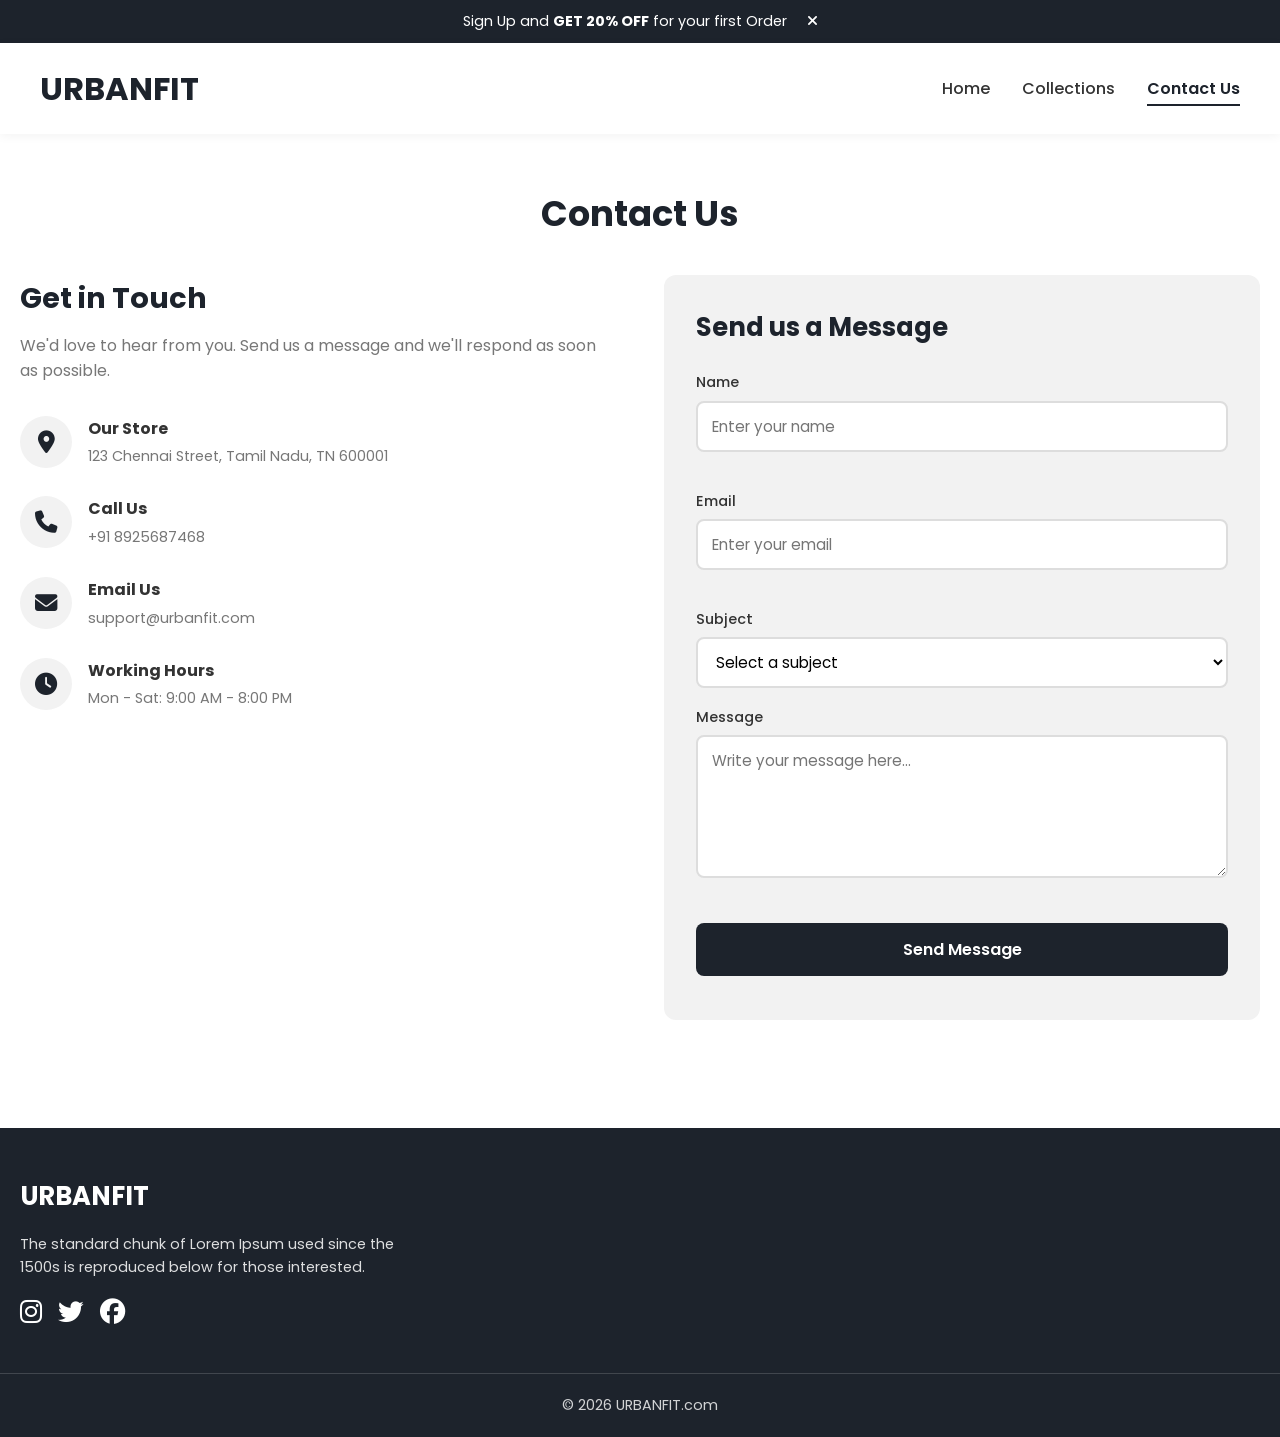
<file: contact.html>
<!DOCTYPE html>
<html lang="en">
<head>
    <meta charset="UTF-8">
    <meta name="viewport" content="width=device-width, initial-scale=1.0">
    <title>URBANFIT - Contact Us</title>
    <link rel="stylesheet" href="style.css">
    <link rel="preconnect" href="https://fonts.googleapis.com">
    <link rel="preconnect" href="https://fonts.gstatic.com" crossorigin>
    <link href="https://fonts.googleapis.com/css2?family=Poppins:wght@400;500;600;700&display=swap" rel="stylesheet">
    <link rel="stylesheet" href="https://cdnjs.cloudflare.com/ajax/libs/font-awesome/6.4.2/css/all.min.css">
</head>
<body>

    <!-- OFFER BAR -->
    <div class="offer-bar" id="offerBar">
        <p>Sign Up and <b>GET 20% OFF</b> for your first Order
            <i id="offerClose" class="fa-solid fa-xmark"></i>
        </p>
    </div>

    <!-- NAVBAR -->
    <nav class="navbar">
        <h1 class="navbar-title">URBANFIT</h1>
        <div class="navbar-links">
            <p class="navbar-link"><a href="index.html">Home</a></p>
            <p class="navbar-link"><a href="collections.html">Collections</a></p>
            <p class="navbar-link"><a href="contact.html" class="active">Contact Us</a></p>
        </div>
        <div class="navbar-menu-toggle">
            <i id="sideNavbarActivate" class="fa-solid fa-bars"></i>
        </div>
    </nav>

    <!-- SIDE NAVBAR (Mobile) -->
    <div class="side-navbar" id="sideNavbar">
        <p class="side-navbar-close"><i id="sideNavbarClose" class="fa-solid fa-xmark"></i></p>
        <div class="side-navbar-links">
            <p class="side-navbar-link"><a href="index.html">Home</a></p>
            <p class="side-navbar-link"><a href="collections.html">Collections</a></p>
            <p class="side-navbar-link"><a href="contact.html">Contact Us</a></p>
        </div>
    </div>

    <div class="container">

        <h1 class="page-title">Contact Us</h1>

        <div class="contact-layout">

            <!-- CONTACT INFO -->
            <div class="contact-info">
                <h2>Get in Touch</h2>
                <p class="contact-description">We'd love to hear from you. Send us a message and we'll respond as soon as possible.</p>

                <div class="contact-item">
                    <i class="fa-solid fa-location-dot"></i>
                    <div>
                        <h4>Our Store</h4>
                        <p>123 Chennai Street, Tamil Nadu, TN 600001</p>
                    </div>
                </div>

                <div class="contact-item">
                    <i class="fa-solid fa-phone"></i>
                    <div>
                        <h4>Call Us</h4>
                        <p>+91 8925687468</p>
                    </div>
                </div>


                <div class="contact-item">
                    <i class="fa-solid fa-envelope"></i>
                    <div>
                        <h4>Email Us</h4>
                        <p>support@urbanfit.com</p>
                    </div>
                </div>

                <div class="contact-item">
                    <i class="fa-solid fa-clock"></i>
                    <div>
                        <h4>Working Hours</h4>
                        <p>Mon - Sat: 9:00 AM - 8:00 PM</p>
                    </div>
                </div>
            </div>

            <!-- CONTACT FORM -->
            <div class="contact-form-container">
                <h2>Send us a Message</h2>

                <form id="contactForm" novalidate>
                    <div class="form-group">
                        <label for="name">Name</label>
                        <input type="text" id="name" placeholder="Enter your name">
                        <span class="error-message" id="nameError"></span>
                    </div>

                    <div class="form-group">
                        <label for="email">Email</label>
                        <input type="email" id="email" placeholder="Enter your email">
                        <span class="error-message" id="emailError"></span>
                    </div>

                    <div class="form-group">
                        <label for="subject">Subject</label>
                        <select id="subject">
                            <option value="">Select a subject</option>
                            <option value="order">Order Support</option>
                            <option value="product">Product Question</option>
                            <option value="returns">Returns & Refunds</option>
                            <option value="other">Other</option>
                        </select>
                    </div>

                    <div class="form-group">
                        <label for="message">Message</label>
                        <textarea id="message" rows="5" placeholder="Write your message here..."></textarea>
                        <span class="error-message" id="messageError"></span>
                    </div>

                    <button type="submit" class="submit-btn">Send Message</button>
                    <span class="success-message" id="formSuccess"></span>
                </form>
            </div>

        </div>

    </div>

    <!-- FOOTER -->
    <div class="footer">
        <div class="footer-container">
            <div class="footer-box">
                <h2>URBANFIT</h2>
                <p>The standard chunk of Lorem Ipsum used since the 1500s is reproduced below for those interested.</p>
                <div class="footer-icon-container">
                    <i class="fa-brands fa-instagram"></i>
                    <i class="fa-brands fa-twitter"></i>
                    <i class="fa-brands fa-facebook"></i>
                </div>
            </div>
        </div>
        <p class="footer-subtitle">&copy; 2026 URBANFIT.com</p>
    </div>

    <script src="script.js"></script>
</body>
</html>
</file>
<file: style.css>
/* ===== RESET & BASE ===== */
* {
    margin: 0;
    padding: 0;
    box-sizing: border-box;
}

:root {
    --primary: #1d232c;
    --accent: #f2f2f2;
    --green: #1d232c;
    --text: #333;
    --text-light: #777;
    --border: #ddd;
    --shadow: 0 4px 16px rgba(0, 0, 0, 0.08);
    --radius: 12px;
    --transition: 0.3s ease;
}

html {
    scroll-behavior: smooth;
}

body {
    font-family: 'Poppins', sans-serif;
    color: var(--text);
    background: #fff;
    line-height: 1.6;
    overflow-x: hidden;
}

a {
    text-decoration: none;
    color: inherit;
}

img {
    max-width: 100%;
    display: block;
}

button {
    cursor: pointer;
    border: none;
    font-family: inherit;
    transition: var(--transition);
}

/* ===== OFFER BAR ===== */
.offer-bar {
    background: var(--primary);
    color: #fff;
    text-align: center;
    padding: 10px 20px;
    font-size: 0.9rem;
    transition: all 0.4s ease;
}

.offer-bar.hidden {
    display: none;
}

.offer-bar i {
    margin-left: 16px;
    cursor: pointer;
    font-size: 0.95rem;
}

.offer-bar i:hover {
    opacity: 0.7;
}

/* ===== NAVBAR ===== */
.navbar {
    display: flex;
    align-items: center;
    justify-content: space-between;
    padding: 20px 40px;
    background: #fff;
    position: sticky;
    top: 0;
    z-index: 100;
    box-shadow: 0 2px 10px rgba(0, 0, 0, 0.05);
}

.navbar-title {
    font-size: 2rem;
    font-weight: 700;
    color: var(--primary);
}

.navbar-links {
    display: flex;
    gap: 32px;
}

.navbar-link a {
    font-size: 1rem;
    font-weight: 500;
    color: var(--text);
    padding-bottom: 4px;
    position: relative;
}

.navbar-link a::after {
    content: '';
    position: absolute;
    bottom: -2px;
    left: 0;
    width: 0;
    height: 2px;
    background: var(--primary);
    transition: width var(--transition);
}

.navbar-link a:hover::after,
.navbar-link a.active::after {
    width: 100%;
}

.navbar-link a.active {
    color: var(--primary);
    font-weight: 600;
}

.navbar-menu-toggle {
    font-size: 1.6rem;
    cursor: pointer;
    display: none;
}

/* ===== SIDE NAVBAR ===== */
.side-navbar {
    position: fixed;
    top: 0;
    left: -60%;
    width: 55%;
    height: 100%;
    background: var(--primary);
    color: #fff;
    padding: 30px 40px;
    z-index: 200;
    transition: left 0.4s ease;
}

.side-navbar.open {
    left: 0;
}

.side-navbar-close {
    text-align: right;
    font-size: 1.5rem;
    cursor: pointer;
    margin-bottom: 30px;
}

.side-navbar-links {
    display: flex;
    flex-direction: column;
    gap: 24px;
}

.side-navbar-link a {
    color: #fff;
    font-size: 1.1rem;
}

.side-navbar-link a:hover {
    text-decoration: underline;
}

/* ===== CONTAINER ===== */
.container {
    max-width: 1280px;
    margin: 0 auto;
    padding: 20px;
}

.section {
    margin: 48px 0;
}

.section-title {
    font-size: 1.8rem;
    font-weight: 600;
    color: var(--primary);
    margin-bottom: 24px;
}

.page-title {
    font-size: 2.2rem;
    font-weight: 700;
    color: var(--primary);
    text-align: center;
    margin: 32px 0;
}

/* ===== SLIDER ===== */
.slider {
    position: relative;
    border-radius: var(--radius);
    overflow: hidden;
    background: var(--primary);
    min-height: 420px;
}

.slider-images {
    position: relative;
    height: 100%;
}

.slide {
    position: relative;
    display: none;
    height: 100%;
    min-height: 420px;
}

.slide.active {
    display: block;
}

.slide img {
    width: 100%;
    height: 100%;
    min-height: 420px;
    object-fit: cover;
    opacity: 0.5;
}

.slider-content {
    position: absolute;
    top: 50%;
    left: 50%;
    transform: translate(-50%, -50%);
    text-align: center;
    color: #fff;
    z-index: 2;
    padding: 20px;
}

.slider-content h1 {
    font-size: 3rem;
    font-weight: 600;
    margin-bottom: 8px;
}

.slider-content h3 {
    font-size: 2rem;
    font-weight: 700;
    margin-bottom: 24px;
}

.slider-content button,
.limited-offer-text button,
.news button {
    background: #fff;
    color: var(--primary);
    padding: 12px 28px;
    border-radius: 4px;
    font-size: 1rem;
    font-weight: 600;
}

.slider-content button:hover,
.limited-offer-text button:hover,
.news button:hover {
    background: var(--primary);
    color: #fff;
    transform: translateY(-2px);
}

.slider-left-button,
.slider-right-button {
    position: absolute;
    top: 50%;
    transform: translateY(-50%);
    z-index: 3;
    font-size: 2rem;
    color: #fff;
    background: rgba(0, 0, 0, 0.3);
    width: 48px;
    height: 48px;
    border-radius: 50%;
    display: flex;
    align-items: center;
    justify-content: center;
    cursor: pointer;
    transition: var(--transition);
}

.slider-left-button {
    left: 16px;
}

.slider-right-button {
    right: 16px;
}

.slider-left-button:hover,
.slider-right-button:hover {
    background: rgba(0, 0, 0, 0.6);
}

/* ===== BRANDS ===== */
.brands {
    display: grid;
    grid-template-columns: repeat(6, 1fr);
    gap: 16px;
    margin-top: 8px;
}

.brands-item {
    text-align: center;
    background: var(--accent);
    border-radius: var(--radius);
    padding: 24px 16px;
    transition: var(--transition);
}

.brands-item:hover {
    transform: translateY(-4px);
    box-shadow: var(--shadow);
}

.brands-item i {
    font-size: 2.4rem;
    color: var(--primary);
    margin-bottom: 8px;
}

.brands-item p {
    font-weight: 600;
    font-size: 0.95rem;
}

/* ===== SERVICES ===== */
.service-header {
    display: flex;
    justify-content: space-between;
    align-items: flex-end;
    margin-bottom: 32px;
    gap: 24px;
}

.service-header h2 {
    font-size: 1.8rem;
    color: var(--primary);
}

.service-header p {
    max-width: 400px;
    color: var(--text-light);
    font-size: 0.9rem;
}

.services-grid {
    display: grid;
    grid-template-columns: repeat(4, 1fr);
    gap: 24px;
}

.service-item {
    background: var(--accent);
    padding: 28px 20px;
    border-radius: var(--radius);
    transition: var(--transition);
}

.service-item:hover {
    box-shadow: var(--shadow);
    transform: translateY(-4px);
}

.service-item i {
    font-size: 2.2rem;
    color: var(--primary);
    margin-bottom: 14px;
}

.service-item h4 {
    font-size: 1.1rem;
    margin-bottom: 10px;
    color: var(--primary);
}

.service-item p {
    font-size: 0.85rem;
    color: var(--text-light);
}

/* ===== PRODUCTS ===== */
.product-row {
    display: grid;
    grid-template-columns: repeat(4, 1fr);
    gap: 20px;
}

.product-grid {
    display: grid;
    grid-template-columns: repeat(4, 1fr);
    gap: 20px;
}

.product-card {
    position: relative;
    border-radius: var(--radius);
    overflow: hidden;
    background: #fff;
    box-shadow: var(--shadow);
    transition: var(--transition);
}

.product-card:hover {
    transform: translateY(-6px);
    box-shadow: 0 8px 24px rgba(0, 0, 0, 0.15);
}

.product-image {
    position: relative;
    overflow: hidden;
}

.product-card img {
    width: 100%;
    height: 280px;
    object-fit: cover;
}

.no-results {
    grid-column: 1 / -1;
    text-align: center;
    padding: 48px 20px;
    color: var(--text-light);
    background: var(--accent);
    border-radius: var(--radius);
    font-size: 1rem;
}

.product-card .like-btn {
    position: absolute;
    top: 12px;
    right: 12px;
    background: rgba(255, 255, 255, 0.9);
    width: 36px;
    height: 36px;
    border-radius: 50%;
    display: flex;
    align-items: center;
    justify-content: center;
    color: var(--text);
    font-size: 1rem;
    transition: var(--transition);
}

.product-card .like-btn:hover {
    background: #ff5a5f;
    color: #fff;
}

.product-card .like-btn.liked {
    color: #ff5a5f;
}

.product-card .sale-badge {
    position: absolute;
    top: 12px;
    left: 12px;
    background: #ff5a5f;
    color: #fff;
    padding: 4px 12px;
    border-radius: 20px;
    font-size: 0.75rem;
    font-weight: 600;
    text-transform: uppercase;
}

.product-card .product-overlay {
    position: absolute;
    top: 0;
    left: 0;
    right: 0;
    bottom: 0;
    background: rgba(29, 35, 44, 0.6);
    display: flex;
    align-items: center;
    justify-content: center;
    opacity: 0;
    transition: opacity var(--transition);
}

.product-card:hover .product-overlay {
    opacity: 1;
}

.product-card .product-overlay button {
    background: #fff;
    color: var(--primary);
    padding: 10px 24px;
    border-radius: 4px;
    font-weight: 600;
    transform: translateY(10px);
    transition: var(--transition);
}

.product-card:hover .product-overlay button {
    transform: translateY(0);
}

.product-info {
    padding: 14px;
}

.product-info h4 {
    font-size: 0.95rem;
    margin-bottom: 4px;
}

.product-info p {
    font-size: 0.9rem;
    font-weight: 600;
    color: var(--primary);
}

/* ===== LIMITED OFFER ===== */
.limited-offer {
    display: grid;
    grid-template-columns: 1fr 1fr;
    gap: 0;
    background: var(--primary);
    border-radius: var(--radius);
    overflow: hidden;
}

.limited-offer-img img {
    width: 100%;
    height: 100%;
    object-fit: cover;
}

.limited-offer-text {
    display: flex;
    flex-direction: column;
    justify-content: center;
    align-items: flex-start;
    padding: 40px;
    color: #fff;
}

.limited-offer-text h2 {
    font-size: 2.2rem;
    margin-bottom: 12px;
}

.limited-offer-text h4 {
    font-size: 1.2rem;
    font-weight: 500;
    margin-bottom: 24px;
    opacity: 0.9;
}

/* ===== NEWS / NEWSLETTER ===== */
.news {
    text-align: center;
    padding: 40px 0;
}

.news h2 {
    font-size: 1.8rem;
    color: var(--primary);
    margin-bottom: 12px;
}

.news p {
    color: var(--text-light);
    margin-bottom: 20px;
}

.search-input {
    width: 100%;
    max-width: 420px;
    padding: 12px 16px;
    border: 1px solid var(--border);
    border-radius: 4px;
    font-size: 0.95rem;
    outline: none;
    margin-bottom: 12px;
    font-family: inherit;
}

.search-input:focus {
    border-color: var(--primary);
}

/* ===== FOOTER ===== */
.footer {
    background: var(--primary);
    color: #fff;
    margin-top: 40px;
}

.footer-container {
    max-width: 1280px;
    margin: 0 auto;
    padding: 48px 20px;
}

.footer-box h2 {
    font-size: 1.6rem;
    margin-bottom: 16px;
}

.footer-box p {
    font-size: 0.9rem;
    max-width: 400px;
    opacity: 0.85;
    margin-bottom: 20px;
}

.footer-icon-container {
    display: flex;
    gap: 16px;
}

.footer-icon-container i {
    font-size: 1.6rem;
    cursor: pointer;
    transition: var(--transition);
}

.footer-icon-container i:hover {
    color: #ff5a5f;
}

.footer-subtitle {
    text-align: center;
    padding: 20px;
    border-top: 1px solid rgba(255, 255, 255, 0.2);
    font-size: 0.9rem;
    opacity: 0.8;
}

/* ===== COLLECTIONS PAGE ===== */
.collections-layout {
    display: grid;
    grid-template-columns: 260px 1fr;
    gap: 32px;
    align-items: start;
}

.filter-section {
    background: var(--accent);
    border-radius: var(--radius);
    padding: 24px;
    position: sticky;
    top: 90px;
}

.filter-heading {
    font-size: 1.1rem;
    font-weight: 600;
    color: var(--primary);
    margin: 20px 0 12px;
}

.filter-heading:first-child {
    margin-top: 0;
}

.filter-section label {
    display: flex;
    align-items: center;
    gap: 8px;
    font-size: 0.9rem;
    margin-bottom: 8px;
    cursor: pointer;
}

.filter-section input[type="checkbox"] {
    width: 16px;
    height: 16px;
    accent-color: var(--primary);
    cursor: pointer;
}

.clear-filter-btn {
    margin-top: 20px;
    width: 100%;
    background: var(--primary);
    color: #fff;
    padding: 10px;
    border-radius: 4px;
    font-size: 0.9rem;
    font-weight: 500;
}

.clear-filter-btn:hover {
    background: #ff5a5f;
}

.search-bar {
    position: relative;
    margin-bottom: 16px;
}

.search-bar input {
    width: 100%;
    padding: 14px 48px 14px 16px;
    border: 2px solid var(--border);
    border-radius: 8px;
    font-size: 1rem;
    outline: none;
    font-family: inherit;
    transition: border-color var(--transition);
}

.search-bar input:focus {
    border-color: var(--primary);
}

.search-bar i {
    position: absolute;
    right: 18px;
    top: 50%;
    transform: translateY(-50%);
    color: var(--text-light);
}

.result-count {
    font-size: 0.9rem;
    color: var(--text-light);
    margin-bottom: 16px;
}

.products-grid {
    display: grid;
    grid-template-columns: repeat(3, 1fr);
    gap: 20px;
}

/* ===== CONTACT PAGE ===== */
.contact-layout {
    display: grid;
    grid-template-columns: 1fr 1fr;
    gap: 48px;
    margin: 24px 0 48px;
}

.contact-info h2 {
    font-size: 1.8rem;
    color: var(--primary);
    margin-bottom: 12px;
}

.contact-description {
    color: var(--text-light);
    margin-bottom: 32px;
}

.contact-item {
    display: flex;
    gap: 16px;
    align-items: flex-start;
    margin-bottom: 28px;
}

.contact-item i {
    font-size: 1.4rem;
    color: var(--primary);
    background: var(--accent);
    width: 52px;
    height: 52px;
    border-radius: 50%;
    display: flex;
    align-items: center;
    justify-content: center;
    flex-shrink: 0;
}

.contact-item h4 {
    font-size: 1rem;
    margin-bottom: 4px;
}

.contact-item p {
    color: var(--text-light);
    font-size: 0.9rem;
}

.contact-form-container {
    background: var(--accent);
    border-radius: var(--radius);
    padding: 32px;
}

.contact-form-container h2 {
    font-size: 1.6rem;
    color: var(--primary);
    margin-bottom: 24px;
}

.form-group {
    margin-bottom: 18px;
}

.form-group label {
    display: block;
    font-size: 0.9rem;
    font-weight: 500;
    margin-bottom: 6px;
}

.form-group input,
.form-group textarea,
.form-group select {
    width: 100%;
    padding: 12px 14px;
    border: 2px solid var(--border);
    border-radius: 8px;
    font-size: 0.95rem;
    outline: none;
    font-family: inherit;
    background: #fff;
    transition: border-color var(--transition);
}

.form-group input:focus,
.form-group textarea:focus,
.form-group select:focus {
    border-color: var(--primary);
}

.form-group input.valid,
.form-group textarea.valid {
    border-color: #28a745;
}

.form-group input.invalid,
.form-group textarea.invalid {
    border-color: #ff5a5f;
}

.error-message {
    color: #ff5a5f;
    font-size: 0.8rem;
    margin-top: 4px;
    display: block;
    min-height: 16px;
}

.success-message {
    color: #28a745;
    font-size: 0.9rem;
    font-weight: 500;
    display: block;
    margin-top: 12px;
}

.submit-btn {
    width: 100%;
    background: var(--primary);
    color: #fff;
    padding: 14px;
    border-radius: 8px;
    font-size: 1rem;
    font-weight: 600;
}

.submit-btn:hover {
    background: #ff5a5f;
    transform: translateY(-2px);
}

/* ===== RESPONSIVE ===== */

/* Tablet */
@media (max-width: 900px) {
    .navbar {
        padding: 16px 24px;
    }

    .navbar-links {
        display: none;
    }

    .navbar-menu-toggle {
        display: block;
    }

    .services-grid {
        grid-template-columns: repeat(2, 1fr);
    }

    .product-row,
    .product-grid {
        grid-template-columns: repeat(2, 1fr);
    }

    .products-grid {
        grid-template-columns: repeat(2, 1fr);
    }

    .brands {
        grid-template-columns: repeat(3, 1fr);
    }

    .limited-offer {
        grid-template-columns: 1fr;
    }

    .limited-offer-img img {
        height: 260px;
    }

    .collections-layout {
        grid-template-columns: 1fr;
    }

    .filter-section {
        position: static;
    }

    .contact-layout {
        grid-template-columns: 1fr;
    }

    .slider-content h1 {
        font-size: 2.2rem;
    }

    .slider-content h3 {
        font-size: 1.5rem;
    }
}

/* Mobile */
@media (max-width: 600px) {
    .container {
        padding: 12px;
    }

    .slider {
        min-height: 300px;
    }

    .slide {
        min-height: 300px;
    }

    .slide img {
        min-height: 300px;
    }

    .slider-content h1 {
        font-size: 1.5rem;
    }

    .slider-content h3 {
        font-size: 1.1rem;
    }

    .slider-content button {
        padding: 10px 20px;
        font-size: 0.9rem;
    }

    .slider-left-button,
    .slider-right-button {
        width: 36px;
        height: 36px;
        font-size: 1.2rem;
    }

    .service-header {
        flex-direction: column;
        align-items: flex-start;
    }

    .services-grid {
        grid-template-columns: 1fr;
    }

    .product-row,
    .product-grid,
    .products-grid {
        grid-template-columns: 1fr;
    }

    .product-card img {
        height: 320px;
    }

    .brands {
        grid-template-columns: repeat(2, 1fr);
    }

    .section-title,
    .page-title {
        font-size: 1.5rem;
    }

    .side-navbar {
        width: 70%;
        left: -70%;
        padding: 24px;
    }

    .limited-offer-text {
        padding: 24px;
    }

    .limited-offer-text h2 {
        font-size: 1.6rem;
    }

    .contact-form-container {
        padding: 24px;
    }
}
</file>
